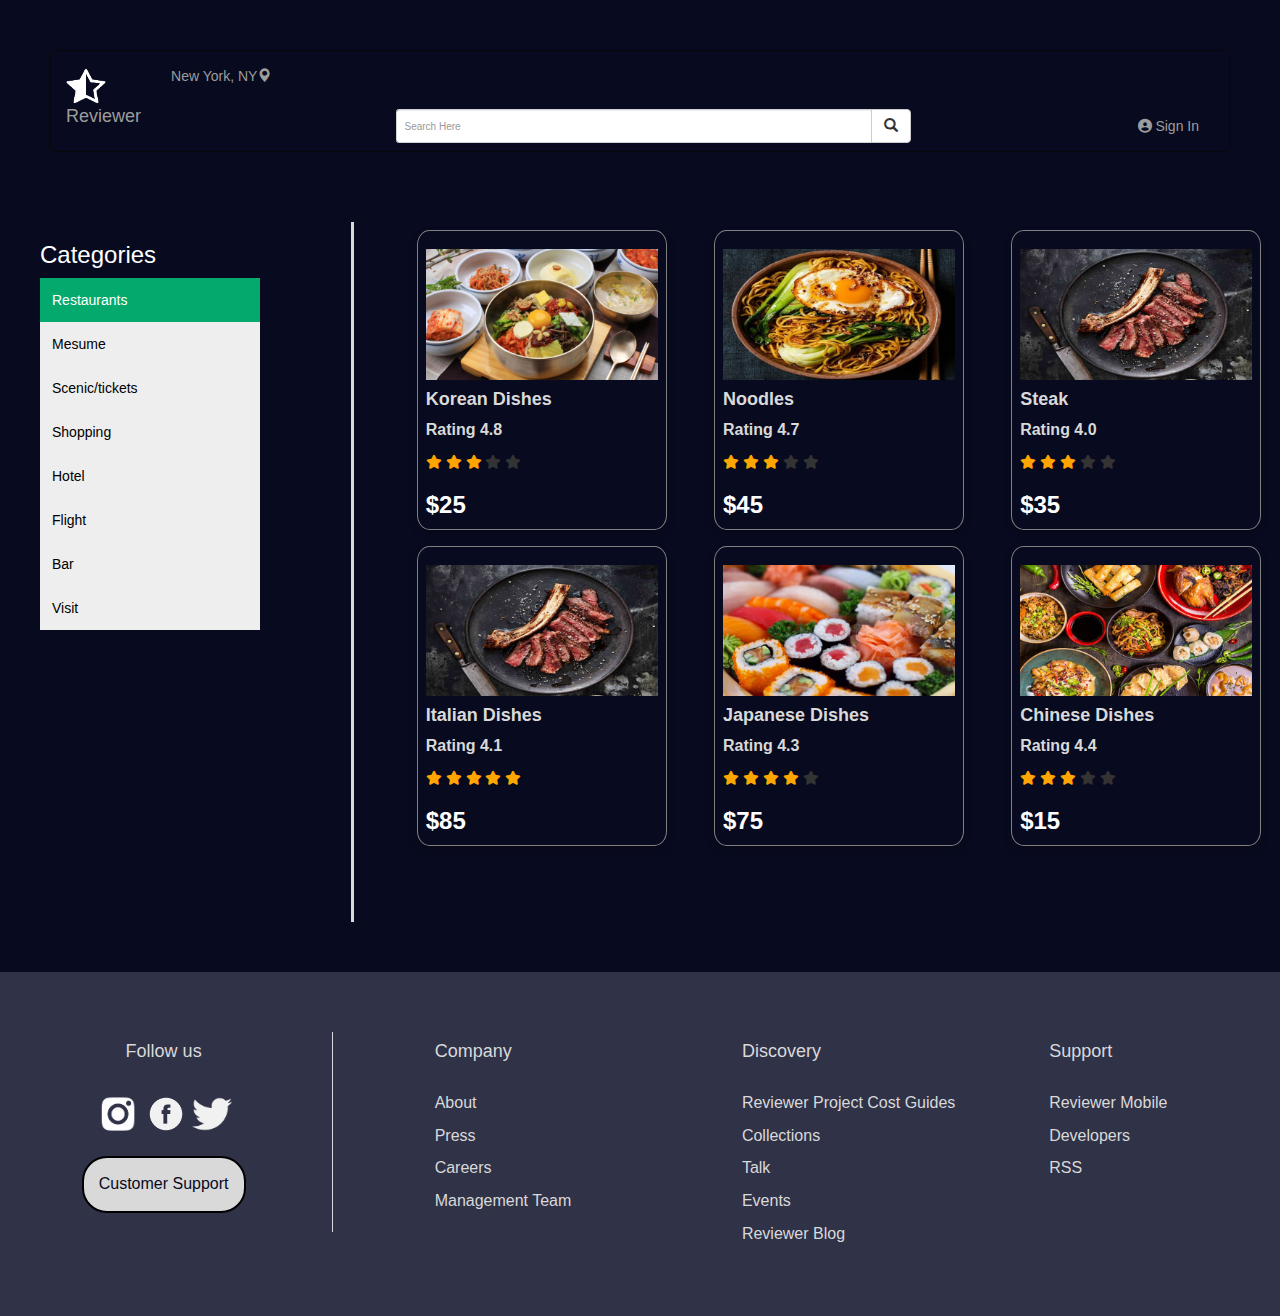
<file: index.html>
<!DOCTYPE html>
<html>

<head>
  <title>Reviewer Website</title>
  <!-- Required meta tags -->
  <meta charset="utf-8">
  <meta name="viewport" content="width=device-width, initial-scale=1, shrink-to-fit=no">
  <link rel="stylesheet" href="https://maxcdn.bootstrapcdn.com/bootstrap/3.4.1/css/bootstrap.min.css">
  <link rel="stylesheet" href="https://cdnjs.cloudflare.com/ajax/libs/font-awesome/6.3.0/css/all.min.css">
  <script src="https://ajax.googleapis.com/ajax/libs/jquery/3.6.3/jquery.min.js"></script>
  <script src="https://maxcdn.bootstrapcdn.com/bootstrap/3.4.1/js/bootstrap.min.js"></script>

  <!-- import css style  -->
  <link rel="stylesheet" href="style.css">
  <link rel="stylesheet" href="index.js">

  <!-- Import page logo -->
  <link rel="icon" href="./images/logo.png">
</head>

<body>
  <section class="first-page">
    <!-- This code is for the headers -->
    <nav class="navbar navbar-inverse">
      <div class="container-fluid">
        <div class="navbar-header">
          <a class="navbar-brand" href="file:///Users/besen/Desktop/Front_End/Project/pj/Test/index.html">
            <img src="./images/Reviewer_logo (1).png" width="40px">
            Reviewer
          </a>
          <button class="navbar-toggle collapsed" type="button" data-toggle="collapse" data-target="#navbarNavDropdown"
            aria-controls="navbarNavDropdown" aria-expanded="false" aria-label="Toggle navigation">
            <span class="icon-bar"></span>
            <span class="icon-bar"></span>
            <span class="icon-bar"></span>
          </button>
        </div>
  
        <div class="collapse navbar-collapse" id="navbarNavDropdown">
          <ul class="nav navbar-nav">
            <li><a href="#">New York, NY<span class="glyphicon glyphicon-map-marker"></span></a></li>
          </ul>
  
          <form class="navbar-form navbar-left">
            <div class="input-group">
              <input type="text" class="form-control" placeholder="Search Here">
              <div class="input-group-btn">
                <button class="btn btn-default" type="submit">
                  <i class="glyphicon glyphicon-search"></i>
                </button>
              </div>
            </div>
          </form>
  
          <ul class="nav navbar-nav navbar-right">
            <li class="dropdown">
              <a class="dropdown-toggle" href="#" data-toggle="dropdown" aria-haspopup="true" aria-expanded="false">
                <i class="fa fa-user-circle"></i> Sign In
              </a>
              <div class="dropdown-menu dropdown-menu-right">
                <form class="px-4 py-3">
                  <div class="form-group">
                    <label for="exampleDropdownFormEmail1">Email address</label>
                    <input type="email" class="form-control" id="exampleDropdownFormEmail1" placeholder="email@example.com">
                  </div>
                  <div class="form-group">
                    <label for="exampleDropdownFormPassword1">Password</label>
                    <input type="password" class="form-control" id="exampleDropdownFormPassword1" placeholder="Password">
                  </div>
                  <div class="form-group">
                    <div class="form-check">
                      <input type="checkbox" class="form-check-input" id="dropdownCheck">
                      <label class="form-check-label" for="dropdownCheck">
                        Remember me
                      </label>
                    </div>
                  </div>
                  <button type="submit" class="btn btn-primary btn-block">Sign in</button>
                </form>
                <div class="dropdown-divider"></div>
                <a class="dropdown-item" href="#">New around here? Sign up</a>
                <a class="dropdown-item" href="#">Forgot password?</a>
              </div>
            </li>
          </ul>
        </div>
      </div>
    </nav>
    <!-- The code for the search button ends here -->
  </section>
  
  <!-- Category Section -->
  <section class="content">
    <div class="container">
      <div class="row">
        <div class="col-lg-2">
          <h3>Categories</h3>
          <div class="vertical-menu">
            <a href="#" class="active">Restaurants</a>
            <a href="#">Mesume</a>
            <a href="#">Scenic/tickets</a>
            <a href="#">Shopping</a>
            <a href="#">Hotel</a>
            <a href="#">Flight</a>
            <a href="#">Bar</a>
            <a href="#">Visit</a>
          </div>

        </div>
        <!-- Merchants section -->
        <div class="col-lg-1">
          <div class="category-block"></div>
        </div>


        <div class="col-lg-8">
          <div class="row">

            <div class="col-lg-4">
              <div class="card">
                <div class="card-in" onclick="window.open('https://antoyabbq.com/menu','_self')">
                  <img class="image" src="./images/korean.jpg">
                  <h4><b>Korean Dishes</b></h4>
                  <p><b>Rating 4.8</b></p><span class="fa fa-star checked"></span>
                  <span class="fa fa-star checked"></span>
                  <span class="fa fa-star checked"></span>
                  <span class="fa fa-star"></span>
                  <span class="fa fa-star"></span>
                  <h3><b>$25</b></h3>
                </div>
              </div>
            </div>


            <div class="col-lg-4">
              <div class="card">
                <div class="card-in">
                  <img class="image" src="./images/noodles.jpg">
                  <h4><b>Noodles</b></h4>
                  <p><b>Rating 4.7</b></p><span class="fa fa-star checked"></span>
                  <span class="fa fa-star checked"></span>
                  <span class="fa fa-star checked"></span>
                  <span class="fa fa-star"></span>
                  <span class="fa fa-star"></span>
                  <h3><b>$45</b></h3>
                </div>
              </div>
            </div>


            <div class="col-lg-4">
              <div class="card">
                <div class="card-in">
                  <img class="image" src="./images/steak.jpg">
                  <h4><b>Steak</b></h4>
                  <p><b>Rating 4.0</b></p><span class="fa fa-star checked"></span>
                  <span class="fa fa-star checked"></span>
                  <span class="fa fa-star checked"></span>
                  <span class="fa fa-star"></span>
                  <span class="fa fa-star"></span>
                  <h3><b>$35</b></h3>
                </div>
              </div>
            </div>

            <div class="col-lg-4">
              <div class="card">
                <div class="card-in">
                  <img class="image" src="./images/steak.jpg">
                  <h4><b>Italian Dishes</b></h4>
                  <p><b>Rating 4.1</b></p><span class="fa fa-star checked"></span>
                  <span class="fa fa-star checked"></span>
                  <span class="fa fa-star checked"></span>
                  <span class="fa fa-star checked"></span>
                  <span class="fa fa-star checked"></span>
                  <h3><b>$85</b></h3>
                </div>
              </div>
            </div>

            <div class="col-lg-4">
              <div class="card">
                <div class="card-in">
                  <img class="image" src="./images/japanese.jpg">
                  <h4><b>Japanese Dishes</b></h4>
                  <p><b>Rating 4.3</b></p><span class="fa fa-star checked"></span>
                  <span class="fa fa-star checked"></span>
                  <span class="fa fa-star checked"></span>
                  <span class="fa fa-star checked"></span>
                  <span class="fa fa-star"></span>
                  <h3><b>$75</b></h3>
                </div>
              </div>
            </div>

            <div class="col-lg-4">
              <div class="card">
                <div class="card-in">
                  <img class="image" src="./images/chinese.jpg">
                  <h4><b>Chinese Dishes</b></h4>
                  <p><b>Rating 4.4</b></p><span class="fa fa-star checked"></span>
                  <span class="fa fa-star checked"></span>
                  <span class="fa fa-star checked"></span>
                  <span class="fa fa-star"></span>
                  <span class="fa fa-star"></span>
                  <h3><b>$15</b></h3>
                </div>
              </div>
            </div>


          </div>
        </div>
      </div>
    </div>
  </section>

  <!-- Bottom About Section -->
  <section class="foot">
    <div class="foot-container">
      <div class="foot-wrap">
        <div class="row">
          <div class="col-lg-3">
            <div class="follow">
              <h4>Follow us</h4>
              <br>
              <div class="social-media">
                <img src="./images/insta_logo.png" width="44" height="40">
                <img src="./images/facebook_logo (1).png" width="44" height="44">
                <img src="./images/twitter_logo (1).png" width="40" height="40">
              </div>
              <br>
              <p>
                <button type="button" class="cus-button">Customer Support</button>
              </p>
            </div>
          </div>
          <div class="col-lg-1">
            <div class="block">

            </div>
          </div>
          <div class="col-lg-3">
            <div class="company">
              <h4>Company</h4>
              <br>
              <p>About</p>
              <p>Press</p>
              <p>Careers</p>
              <p>Management Team</p>
            </div>
          </div>
          <div class="col-lg-3">
            <div class="discover">
              <h4>Discovery</h4>
              <br>
              <p>Reviewer Project Cost Guides</p>
              <p>Collections</p>
              <p>Talk</p>
              <p>Events</p>
              <p>Reviewer Blog</p>
            </div>
          </div>
          <div class="col-lg-2">
            <div class="support">
              <h4>Support</h4>
              <br>
              <p>Reviewer Mobile</p>
              <p>Developers</p>
              <p>RSS</p>

            </div>
          </div>
        </div>
      </div>
    </div>
  </section>



</body>

</html>
</file>
<file: style.css>
.first-page {
  background-color: #080a1f;
  padding: 50px;
}

.container-fluid {
  background-color: #080a1f;
  border-radius: #080a1f;
  margin: 10px, 10px;
}

.navbar-header {
  cursor: pointer;
}

.input-group {
  justify-content: center;
  margin-left: 300px;


  width: 600px;
}


#log {
  border: 2px solid #ffff;
}
.dropdown-menu {
  width: 250px;
  padding: 20px;
}

.form-group label {
  font-weight: bold;
}

.form-check-label {
  font-weight: normal;
}


/* .dropdown-menu {

  padding: 15px;
  width: 300px !important;
  border: 2px;
  border-radius: 5px;
} */

.modal-header {
  border-bottom: none;
  position: relative;
  justify-content: center;
  display: flex;
  align-items: flex-start;
  padding: 1rem 1rem;
  border-radius: 5px;
}

.modal-title {
  line-height: 1.5;
  text-align: center;
  justify-content: center;
}

.dropdown-menu .close {
  position: absolute;
  top: 1px;
  right: 1px;
}

.model-header .close {
  padding: 1rem 1rem;
  margin: -1rem -1rem -1rem auto;
}

[type=button]:not(:disabled),
button:not(:disabled) {
  cursor: pointer;
}

button.close {
  background-color: transparent;
  border: 0;
}

.close {
  float: right;
  font-size: 1.5rem;
  font-weight: 700;
  line-height: 1;
  color: #000;
  text-shadow: 0 1px 0 #fff;
  opacity: .5;

}
.form-control {
  display: block;
  justify-content: center;
  height: calc(1.5em+0.75rem+2px);
  padding: 0.375rem 0.75rem;
  font-size: 1rem;
  font-weight: 400;
  line-height: 1.5;
  color: #495057;
  background-color: #fff;
  background-clip: padding-box;
  border: 1px solid #ced4da;
  border-radius: 0.25rem;
  transition: border-color .15s ease-in-out, box-shadow .15s ease-in-out;
}

.btn:not(:disabled):not(.disabled) {
  cursor: pointer;
}

.dropdown-menu .btn {
  min-height: 40px;
}

.btn-block {
  display: block;
  width: 100%;
}

.btn-lg {
  padding: 0.5rem 1rem;
  font-size: 1.25rem;
}

.btn {
  font-weight: 400;
  text-align: center;
  vertical-align: middle;
  user-select: none;
}

.dropdown-menu .modal-footer {
  background-color: #ecf0f1;
  border-color: #dee4e7;
  text-align: center;
  justify-content: center;
  margin: 0 -15px -15px;
  border-radius: 5px;
  font-size: 13px;
}

.modal-footer {
  display: flex;
  flex-wrap: wrap;
  align-items: center;
  padding: 0.75rem;
  border-top: 1px solid #dee2e6;
}

.dropdown-menu .modal-footer a {
  columns: #999;
}

a {
  text-decoration: none;
  background-color: transparent;
}

.content {
  background-color: #080a1f;
  padding-top: 0px;
  padding-bottom: 50px;
}

.row {
  margin-left: 10px;

}

.row h4,
p {
  color: #d9d9d9;
}

.row h3 {
  color: #ffff;
  text-align: left;
}



.checked {
  color: orange;
}

.vertical-menu {

  width: 220px;

  height: 600px;
  overflow-y: auto;
}

.vertical-menu a {
  background-color: #eee;
  color: black;
  display: block;
  padding: 12px;
  text-decoration: none;
}

.vertical-menu a:hover {
  background-color: #ccc;

}

.vertical-menu a.active {
  background-color: #04AA6D;

  color: white;
}

.category-block {

  border-right: solid;
  height: 700px;
  border-left-width: 1px;
  border-color: #d9d9d9;
}

html {
  box-sizing: border-box;
}

*,
*:before,
*:after {
  box-sizing: inherit;
}

.column {
  float: left;
  width: 33.3%;
  margin-bottom: 16px;
  padding: 0 8px;

}

.card {

  box-shadow: 0 4px 8px 0 rgba(0, 0, 0, 0.2);
  margin: 8px;
  width: 250px;
  height: 300px;
  border-style: solid;
  border-width: 1px;
  border-radius: 5%;
  border-color: gray;
}

.card-in {
  cursor: pointer;
  margin: 8px;
}

.image {
  padding-top: 10px;
  padding-right: 18px;
  width: 250px;
}

.card-abt {

  box-shadow: 0 4px 8px 0 rgba(0, 0, 0, 0.2);
  margin: 8px;
  width: auto;
  height: 200px;
  border-style: solid;
  border-width: 1px;
  border-radius: 5%;
  border-color: gray;
}

#invisible {
  border-color: #080a1f;
}

.about-section {
  /* margin: auto; */
  padding: 15px;
  text-align: center;
  background-color: #474e5d;
  color: white;
}




/* .container::after,
.row::after {


  content: "";
  clear: both;
  display: table;
} */

.container {
  position: relative;
  overflow: hidden;
  margin: 0 auto;
  width: 1400px;
}

.title {
  color: grey;
}

.button:hover {
  background-color: #555;
}

.foot {
  background-color: #303248;
}

.foot-container {
  margin: 0 auto;
  max-width: 1328px;
  width: 100%;
  padding: 60px 0;
  background-color: #303248;
}

.foot-wrap {
  max-width: 1224px;
}

.follow {
  text-align: center;
}

.cus-sup {
  padding: 15px;
  border-radius: 25px;
  border-style: solid;
  background-color: #d9d9d9;
}

.cus-sup p {
  color: #080a1f;
}

.cus-button {
  border-style: solid;
  border-radius: 25px;
  padding: 15px;
  color: #080a1f;
  background-color: #d9d9d9;
}



.block {
  border-left: solid;
  height: 200px;
  border-left-width: 1px;
  border-color: #d9d9d9;
}

p {
  font-size: medium;
  color: #d9d9d9;
}

@media screen and (max-width: 650px) {
  .column {
    width: 100%;
    display: block;
  }
}
</file>
